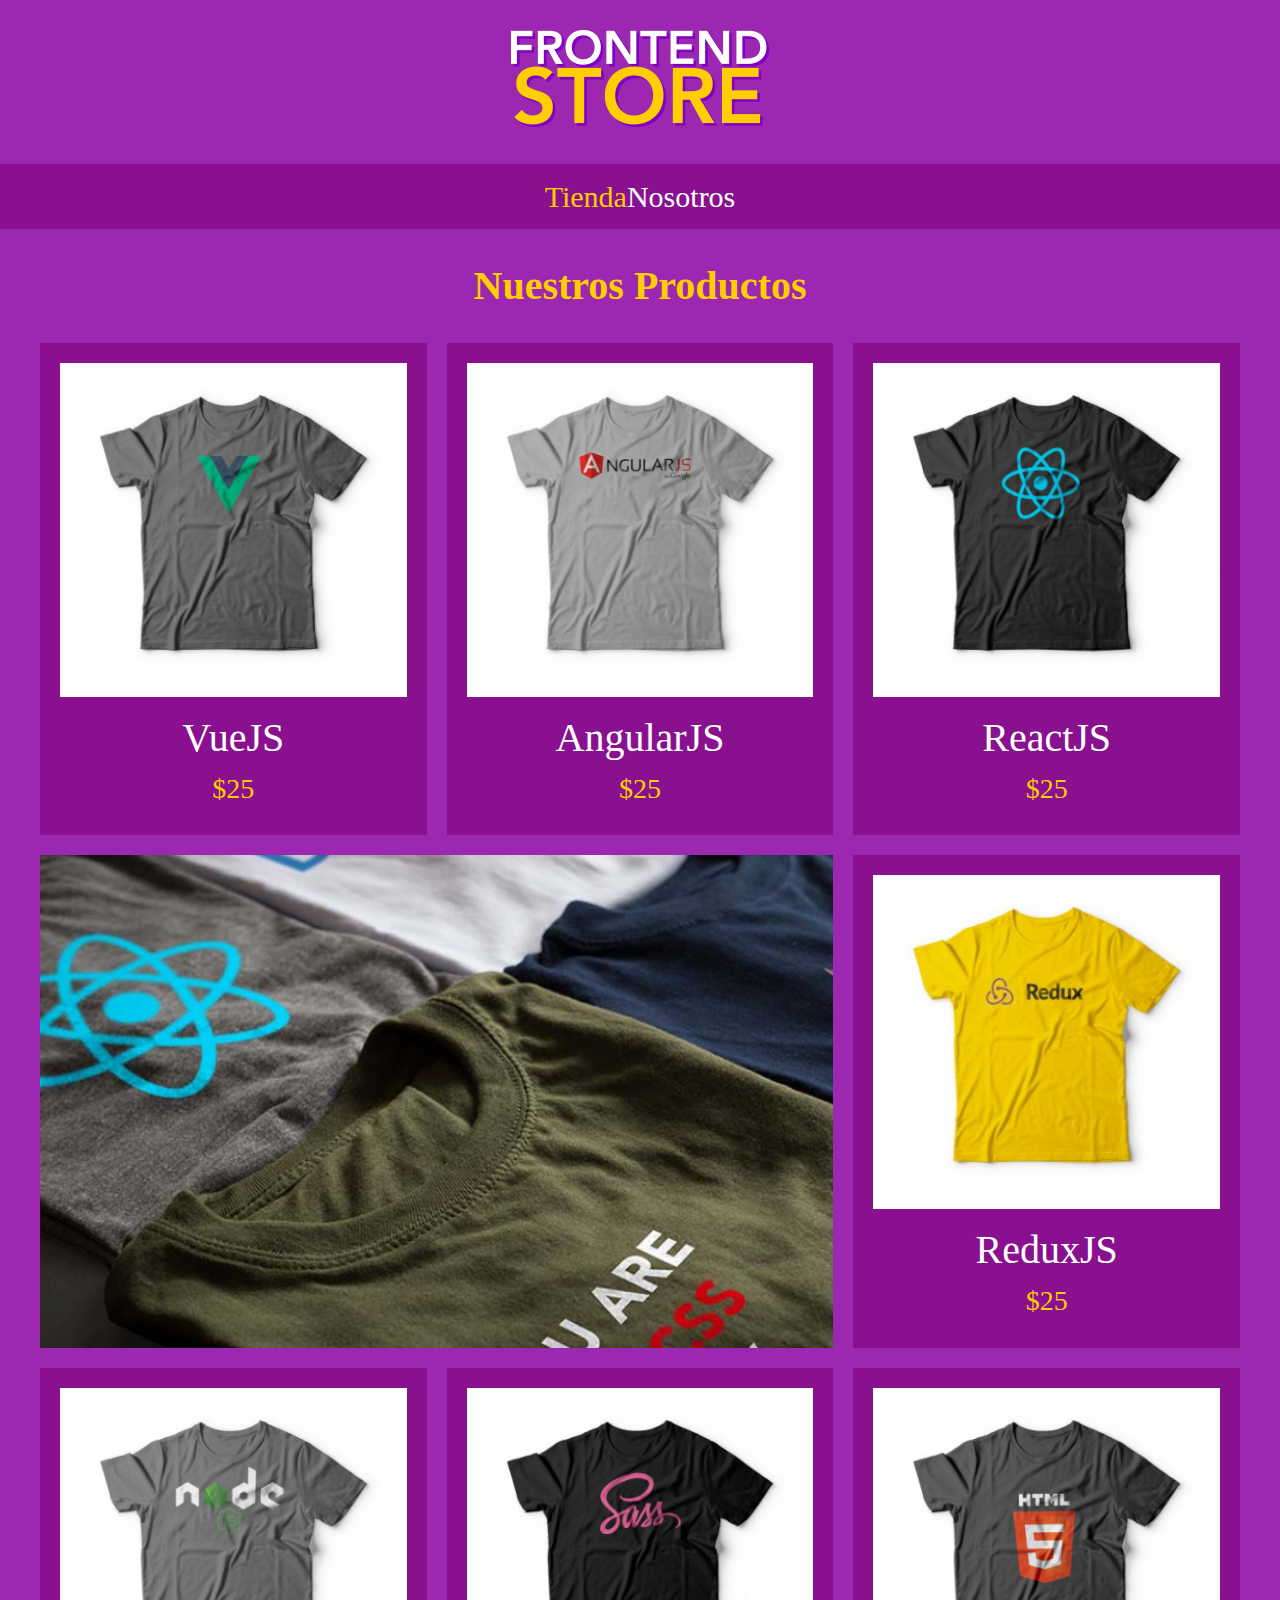
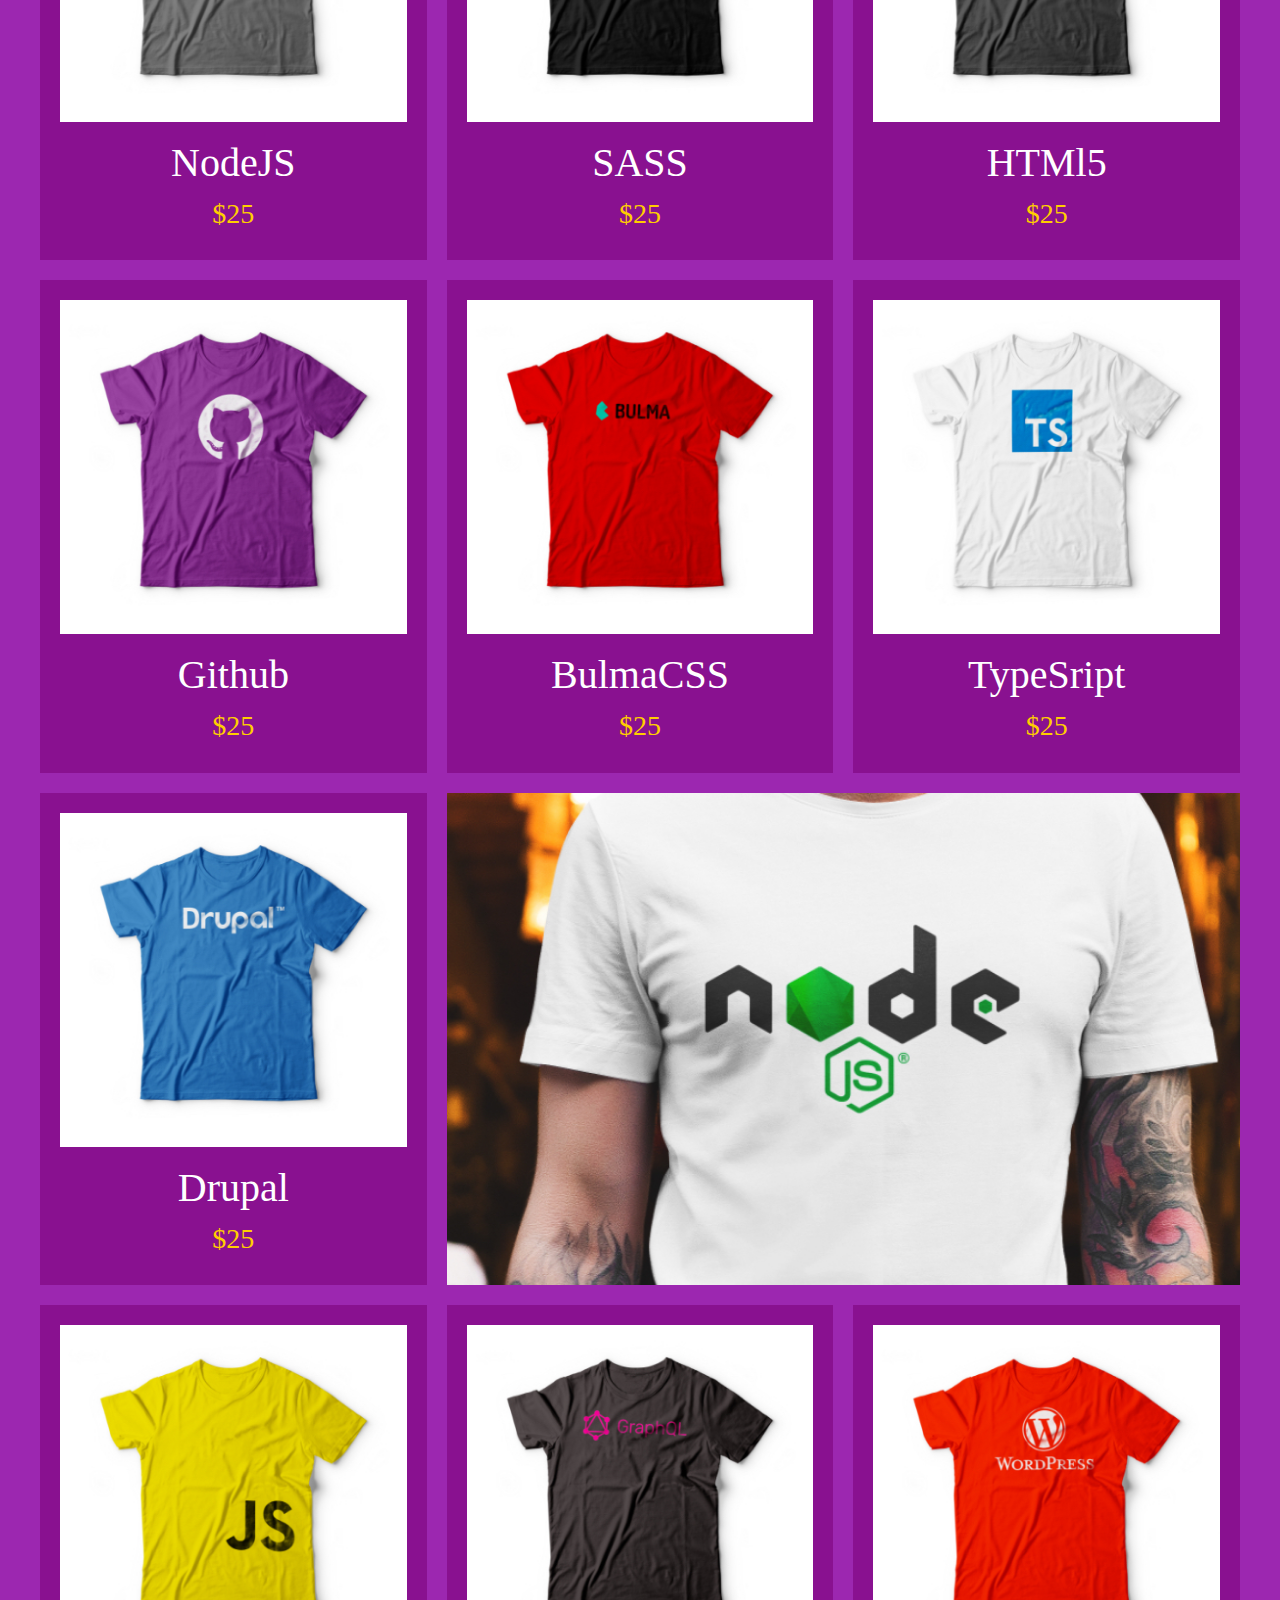
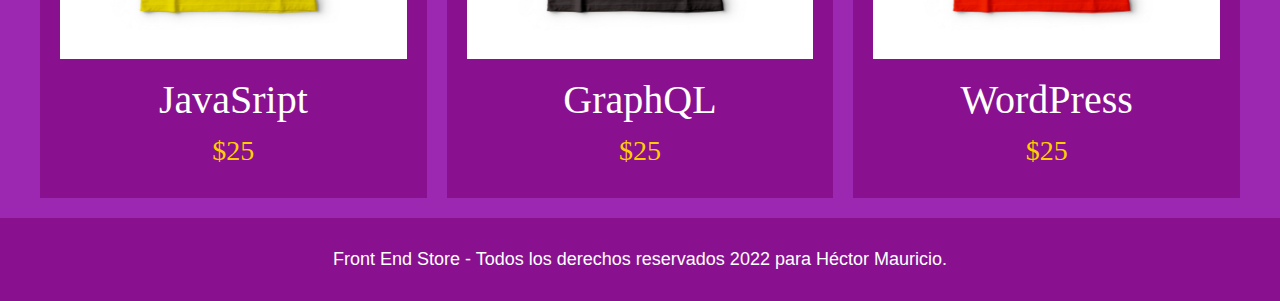
<file: Index.html>
<!DOCTYPE html>
<html lang="en">
<head>
    <meta charset="UTF-8">
    <meta http-equiv="X-UA-Compatible" content="IE=edge">
    <meta name="viewport" content="width=device-width, initial-scale=1.0">
    <title>FrontEnd Store</title>
    <link rel="stylesheet" href="css/normalize.css">
    <link rel="preconnect" href="https://fonts.googleapis.com">
    <link href="https://fonts.googleapis.com/css2?family=Krub:wght@400;700&display=swap" rel="stylesheet">
    <link rel="stylesheet" href="css/styles.css">
</head>
<body>
    
    <!--Por buenas practicas el logotipo siempre te tiene que llevar a la pagina principal-->
    <header class="header">
        <a href="Index.html">
            <!--Los elementos de un bloque sus clases se ponen como esta abajo-->
            <img class="header__logo" src="img/logo.png" alt="Logotipo">
        </a>
    </header>
    
    <nav class="navegacion">
        <!--Estos enlaces son elementos del bloque de nav-->
        <!--Los modificadores son los que hay ademas de la clase primera con doble guion-->
        <a class="navegacion__enlace navegacion__enlace--activo" href="Index.html">Tienda</a>
        <a class="navegacion__enlace " href="nosotros.html">Nosotros</a>
    </nav>

    <main class="contenedor">
        <h1>Nuestros Productos</h1>
        
        
        <div class="grid">
            <div class="producto">
                <a href="productos.html">
                    <img class="producto__imagen" src="img/1.jpg" alt="imagen camisa">
                    <div class="producto__informacion">
                        <p class="producto__nombre">VueJS</p>
                        <p class="producto__precio">$25</p>
                    </div>
                </a>
            </div>  <!--.productos-->
            <div class="producto">
                <a href="productos.html">
                    <img class="producto__imagen" src="img/2.jpg" alt="imagen camisa">
                    <div class="producto__informacion">
                        <p class="producto__nombre">AngularJS</p>
                        <p class="producto__precio">$25</p>
                    </div>
                </a>
            </div>  <!--.productos-->
            <div class="producto">
                <a href="productos.html">
                    <img class="producto__imagen" src="img/3.jpg" alt="imagen camisa">
                    <div class="producto__informacion">
                        <p class="producto__nombre">ReactJS</p>
                        <p class="producto__precio">$25</p>
                    </div>
                </a>
            </div>  <!--.productos-->
            <div class="producto">
                <a href="productos.html">
                    <img class="producto__imagen" src="img/4.jpg" alt="imagen camisa">
                    <div class="producto__informacion">
                        <p class="producto__nombre">ReduxJS</p>
                        <p class="producto__precio">$25</p>
                    </div>
                </a>
            </div>  <!--.productos-->
            <div class="producto">
                <a href="productos.html">
                    <img class="producto__imagen" src="img/5.jpg" alt="imagen camisa">
                    <div class="producto__informacion">
                        <p class="producto__nombre">NodeJS</p>
                        <p class="producto__precio">$25</p>
                    </div>
                </a>
            </div>  <!--.productos-->
            <div class="producto">
                <a href="productos.html">
                    <img class="producto__imagen" src="img/6.jpg" alt="imagen camisa">
                    <div class="producto__informacion">
                        <p class="producto__nombre">SASS</p>
                        <p class="producto__precio">$25</p>
                    </div>
                </a>
            </div>  <!--.productos-->
            <div class="producto">
                <a href="productos.html">
                    <img class="producto__imagen" src="img/7.jpg" alt="imagen camisa">
                    <div class="producto__informacion">
                        <p class="producto__nombre">HTMl5</p>
                        <p class="producto__precio">$25</p>
                    </div>
                </a>
            </div>  <!--.productos-->
            <div class="producto">
                <a href="productos.html">
                    <img class="producto__imagen" src="img/8.jpg" alt="imagen camisa">
                    <div class="producto__informacion">
                        <p class="producto__nombre">Github</p>
                        <p class="producto__precio">$25</p>
                    </div>
                </a>
            </div>  <!--.productos-->
            <div class="producto">
                <a href="productos.html">
                    <img class="producto__imagen" src="img/9.jpg" alt="imagen camisa">
                    <div class="producto__informacion">
                        <p class="producto__nombre">BulmaCSS</p>
                        <p class="producto__precio">$25</p>
                    </div>
                </a>
            </div>  <!--.productos-->
            <div class="producto">
                <a href="productos.html">
                    <img class="producto__imagen" src="img/10.jpg" alt="imagen camisa">
                    <div class="producto__informacion">
                        <p class="producto__nombre">TypeSript</p>
                        <p class="producto__precio">$25</p>
                    </div>
                </a>
            </div>  <!--.productos-->
            <div class="producto">
                <a href="productos.html">
                    <img class="producto__imagen" src="img/11.jpg" alt="imagen camisa">
                    <div class="producto__informacion">
                        <p class="producto__nombre">Drupal</p>
                        <p class="producto__precio">$25</p>
                    </div>
                </a>
            </div>  <!--.productos-->
            <div class="producto">
                <a href="productos.html">
                    <img class="producto__imagen" src="img/12.jpg" alt="imagen camisa">
                    <div class="producto__informacion">
                        <p class="producto__nombre">JavaSript</p>
                        <p class="producto__precio">$25</p>
                    </div>
                </a>
            </div>  <!--.productos-->
            <div class="producto">
                <a href="productos.html">
                    <img class="producto__imagen" src="img/13.jpg" alt="imagen camisa">
                    <div class="producto__informacion">
                        <p class="producto__nombre">GraphQL</p>
                        <p class="producto__precio">$25</p>
                    </div>
                </a>
            </div>  <!--.productos-->
            <div class="producto">
                <a href="productos.html">
                    <img class="producto__imagen" src="img/14.jpg" alt="imagen camisa">
                    <div class="producto__informacion">
                        <p class="producto__nombre">WordPress</p>
                        <p class="producto__precio">$25</p>
                    </div>
                </a>
            </div>  <!--.productos-->
            <div class="grafico grafico__camisas"></div>
            <div class="grafico grafico--node"></div>
        </div>
    </main>

    <footer class="footer">
        <p class="footer_texto">
            Front End Store - Todos los derechos reservados 2022 para Héctor Mauricio.
        </p>
    </footer>

</body>
</html>
</file>
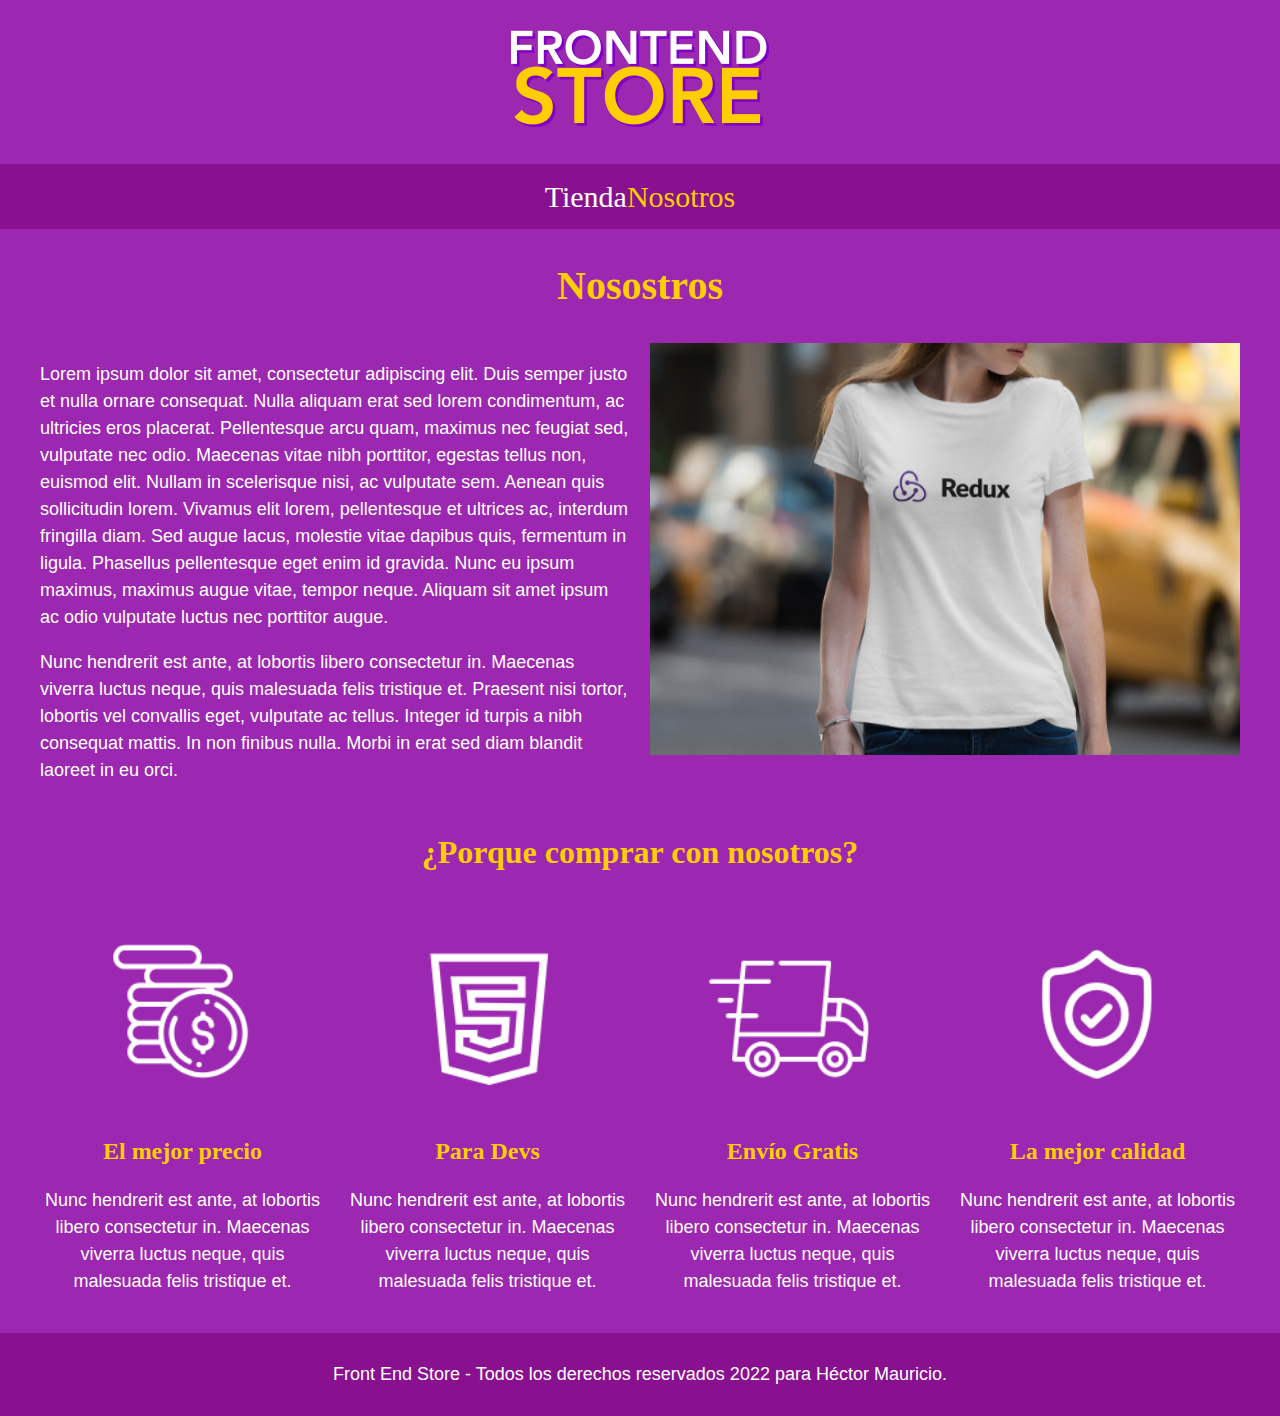
<file: nosotros.html>
<!DOCTYPE html>
<html lang="en">
<head>
    <meta charset="UTF-8">
    <meta http-equiv="X-UA-Compatible" content="IE=edge">
    <meta name="viewport" content="width=device-width, initial-scale=1.0">
    <title>FrontEnd Store</title>
    <link rel="stylesheet" href="css/normalize.css">
    <link rel="preconnect" href="https://fonts.googleapis.com">
    <link href="https://fonts.googleapis.com/css2?family=Krub:wght@400;700&display=swap" rel="stylesheet">
    <link rel="stylesheet" href="css/styles.css">
</head>
<body>
    
    <!--Por buenas practicas el logotipo siempre te tiene que llevar a la pagina principal-->
    <header class="header">
        <a href="Index.html">
            <!--Los elementos de un bloque sus clases se ponen como esta abajo-->
            <img class="header__logo" src="img/logo.png" alt="Logotipo">
        </a>
    </header>
    
    <nav class="navegacion">
        <!--Estos enlaces son elementos del bloque de nav-->
        <!--Los modificadores son los que hay ademas de la clase primera con doble guion-->
        <a class="navegacion__enlace" href="Index.html">Tienda</a>
        <a class="navegacion__enlace navegacion__enlace--activo" href="nosotros.html">Nosotros</a>
    </nav>

    <main class="contenedor">
        <h1>Nosostros</h1>

        <div class="nosotros">
            <div class="nosotros__contenido">
                
                <p>Lorem ipsum dolor sit amet, consectetur adipiscing elit. Duis semper 
                    justo et nulla ornare consequat. Nulla aliquam erat sed lorem condimentum, 
                    ac ultricies eros placerat. Pellentesque arcu quam, maximus nec feugiat sed, 
                    vulputate nec odio. Maecenas vitae nibh porttitor, egestas tellus non, euismod elit. 
                    Nullam in scelerisque nisi, ac vulputate sem. Aenean quis sollicitudin lorem. Vivamus 
                    elit lorem, pellentesque et ultrices ac, interdum fringilla diam. Sed augue lacus, 
                    molestie vitae dapibus quis, fermentum in ligula. Phasellus pellentesque eget enim id 
                    gravida. Nunc eu ipsum maximus, maximus augue vitae, tempor neque. Aliquam sit amet ipsum 
                    ac odio vulputate luctus nec porttitor augue.
                </p>

                <p>Nunc hendrerit est ante, at lobortis libero consectetur in. Maecenas viverra luctus neque, 
                    quis malesuada felis tristique et. Praesent nisi tortor, lobortis vel convallis eget, 
                    vulputate ac tellus. Integer id turpis a nibh consequat mattis. In non finibus nulla. 
                    Morbi in erat sed diam blandit laoreet in eu orci. </p>                
            </div>
            <img class="nosotros__imagen" src="img/nosotros.jpg" alt="imagen nosotros">
        </div>
    </main>

    <section class="contenedor comprar">
        <h2 class="comprar__titulo">¿Porque comprar con nosotros?</h2>

        <div class="bloques">
            <div class="bloque">
                <img class="bloque__imagen" src="img/icono_1.png" alt="porque comprar">
                <h3 class="bloque__titulo">El mejor precio</h3>
                <p>Nunc hendrerit est ante, at lobortis libero consectetur in. Maecenas viverra luctus neque, 
                    quis malesuada felis tristique et.</p>
            </div><!--.bloque-->

            <div class="bloque">
                <img class="bloque__imagen" src="img/icono_2.png" alt="porque comprar">
                <h3 class="bloque__titulo">Para Devs</h3>
                <p>Nunc hendrerit est ante, at lobortis libero consectetur in. Maecenas viverra luctus neque, 
                    quis malesuada felis tristique et.</p>
            </div><!--.bloque-->

            <div class="bloque">
                <img class="bloque__imagen" src="img/icono_3.png" alt="porque comprar">
                <h3 class="bloque__titulo">Envío Gratis</h3>
                <p>Nunc hendrerit est ante, at lobortis libero consectetur in. Maecenas viverra luctus neque, 
                    quis malesuada felis tristique et.</p>
            </div><!--.bloque-->

            <div class="bloque">
                <img class="bloque__imagen" src="img/icono_4.png" alt="porque comprar">
                <h3 class="bloque__titulo">La mejor calidad</h3>
                <p>Nunc hendrerit est ante, at lobortis libero consectetur in. Maecenas viverra luctus neque, 
                    quis malesuada felis tristique et.</p>
            </div><!--.bloque-->

        </div><!--.bloques-->
    </section>

    <footer class="footer">
        <p class="footer_texto">
            Front End Store - Todos los derechos reservados 2022 para Héctor Mauricio.
        </p>
    </footer>

</body>
</html>
</file>
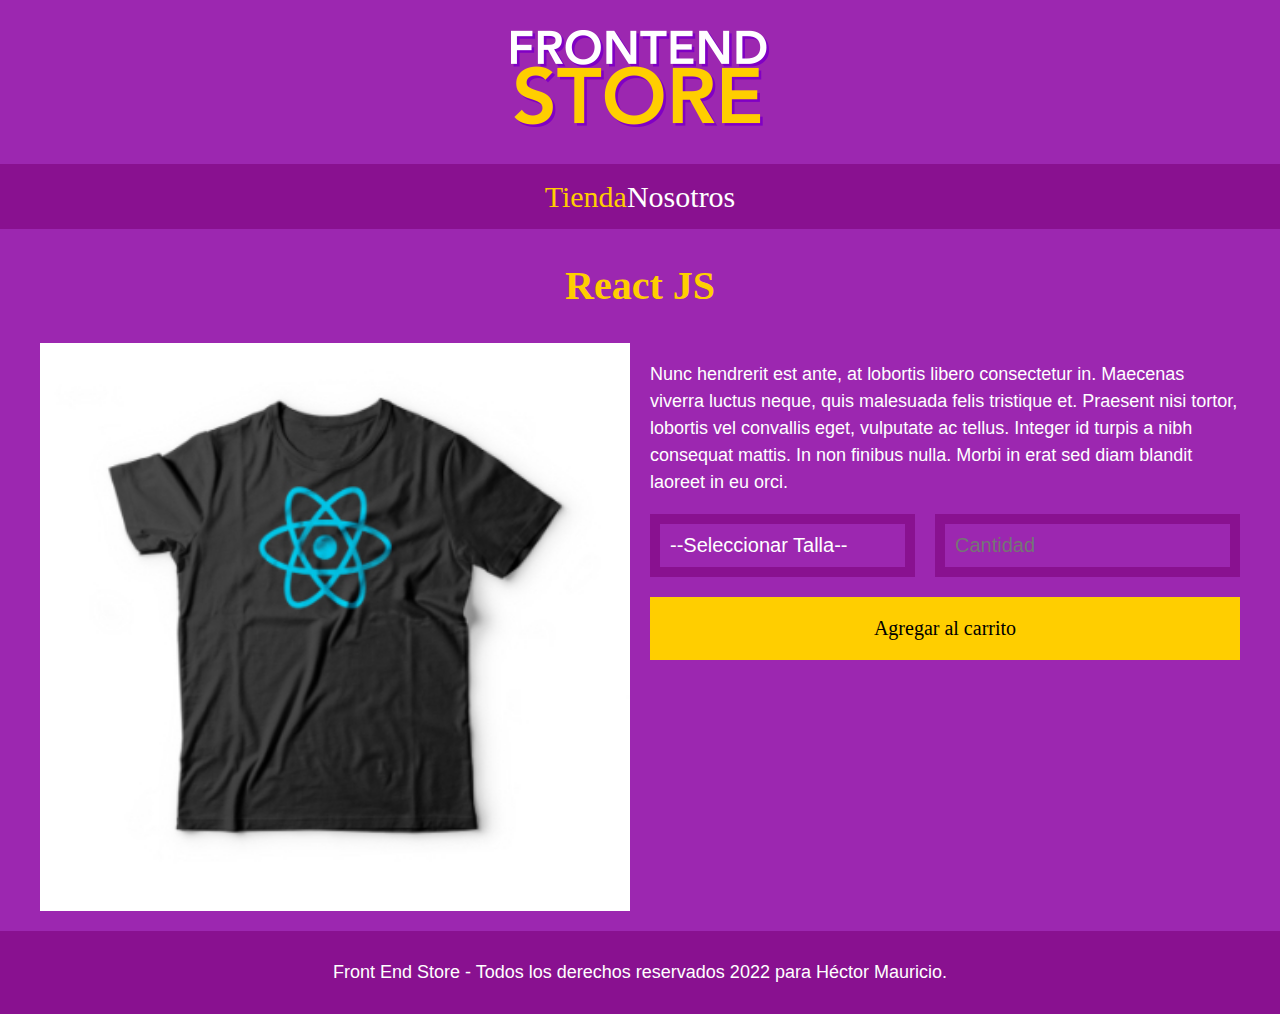
<file: productos.html>
<!DOCTYPE html>
<html lang="en">
<head>
    <meta charset="UTF-8">
    <meta http-equiv="X-UA-Compatible" content="IE=edge">
    <meta name="viewport" content="width=device-width, initial-scale=1.0">
    <title>FrontEnd Store</title>
    <link rel="stylesheet" href="css/normalize.css">
    <link rel="preconnect" href="https://fonts.googleapis.com">
    <link href="https://fonts.googleapis.com/css2?family=Krub:wght@400;700&display=swap" rel="stylesheet">
    <link rel="stylesheet" href="css/styles.css">
</head>
<body>
    
    <!--Por buenas practicas el logotipo siempre te tiene que llevar a la pagina principal-->
    <header class="header">
        <a href="Index.html">
            <!--Los elementos de un bloque sus clases se ponen como esta abajo-->
            <img class="header__logo" src="img/logo.png" alt="Logotipo">
        </a>
    </header>
    
    <nav class="navegacion">
        <!--Estos enlaces son elementos del bloque de nav-->
        <!--Los modificadores son los que hay ademas de la clase primera con doble guion-->
        <a class="navegacion__enlace navegacion__enlace--activo" href="Index.html">Tienda</a>
        <a class="navegacion__enlace " href="nosotros.html">Nosotros</a>
    </nav>

    <main class="contenedor">
        <h1>React JS</h1>

        <div class="camisa">
            <img class="camisa__imagen" src="img/3.jpg" alt="Imagen del Producto">

            <div class="camisa__contenido">
                <p>Nunc hendrerit est ante, at lobortis libero consectetur in. Maecenas viverra luctus neque, 
                    quis malesuada felis tristique et. Praesent nisi tortor, lobortis vel convallis eget, 
                    vulputate ac tellus. Integer id turpis a nibh consequat mattis. In non finibus nulla. 
                    Morbi in erat sed diam blandit laoreet in eu orci.</p>

                <form class="formulario">
                    <select class="formulario__campo">
                        <option disabled selected>--Seleccionar Talla--</option><!--El disabled es para que no lo puedas seleccionar y el selected es para que apaerezca-->
                        <option>Chica</option>
                        <option>Mediana</option>
                        <option>Grande</option>
                    </select>
                    <input class="formulario__campo" type="number" placeholder="Cantidad" min="1"><!--type number solo numeros, min es para que el usuario no pida numeros negativos o menos de 1-->
                    <input class="formulario__submit" type="submit" value="Agregar al carrito"> <!--Este es un boton para que envie los datos a un servidor-->
                </form>
            </div>
        </div>          
    </main>

    <footer class="footer">
        <p class="footer_texto">
            Front End Store - Todos los derechos reservados 2022 para Héctor Mauricio.
        </p>
    </footer>

</body>
</html>
</file>
<file: css/styles.css>
/**Ven este es un sistema en el que se usan clases, los vamos a identificar por los que no tienen guiones
si hay elementos hay que agregarles una clase tipo bloque, elemento o modificador para evitar escribir selectores
muy complejos selectores como form, input entre otros*/


/* En root no solo puedes usar colores sino tambien fuentes de letra entre mas cosas*/
:root{
    --primario: #9c27b0;
    --primarioOscuro: #891190;
    --secundario: #FFCE00;
    --secundarioOscuro: rgb(233,287,2);
    --blanco: #FFF;
    --negro: #000;

    --fuentePrincipal: 'Staatliches', cursive;
}

/*Esto no debe de faltar */
html{ 
    box-sizing: border-box;
    font-size: 62.5%;/*Esto es parte de lo que nos permite agregar que un 1rem = 10px*/
}
*, *:before, *:after {
    box-sizing: inherit;
  }

    /**Globales**/  
body{
    background-color: var(--primario);
    font-size: 1.6rem;
    line-height: 1.5; /*Este es el interlineado*/
}    

p{
    font-size: 1.8rem;
    font-family: Arial, Helvetica, sans-serif;
    color: var(--blanco)
}

a{
    text-decoration: none;
}

img{
    width: 100%; /*Para que la imagen se quete igual*/
}

.contenedor{
    max-width: 120rem; /*Es delgado el contenedor*/
    margin: 0 auto;/*Para centrar el contenido*/
}

h1,h2,h3{
    text-align:  center;
    color: var(--secundario);
    font-family: var(--fuentePrincipal);
}

h1{
    font-size: 4rem;
}

h2{
    font-size: 3.2rem;
}

h3{
    font-size: 2.4rem;
}

.footer{
    text-align: center;
}

.header{
    display: flex;
    justify-content: center;
}

.header__logo{
    margin: 3rem 0;
}
/**Footer**/
.footer{
    background-color: var(--primarioOscuro);
    padding: 1rem 0;
    margin-top: 2rem;
}

.footer__texto{
    font-family: var(--fuentePrincipal);
    text-align: center;
    font-size: 2.2rem;
}

    /**Navegacion**/
.navegacion{
    background-color: var(--primarioOscuro);
    padding: 1rem 0;
    /*Centrar el contenido*/
    display: flex;
    justify-content: center;
    /*gap: 2rem; Para separar los elementos*/
}

.navegacion__enlace{
    font-family: var(--fuentePrincipal);
    color: var(--blanco);
    font-size: 3rem;
    /*margin-right: 2rem; Se puede igual forma usar un margin para separar los elementos*/
}
/*Este sirve para cuando hay varios elementos iguales, va a seleccionar el ultimo
.navegacion__enlace:last-of-type{
    margin-right: 0;
}*/

.navegacion__enlace--activo,/*Modificador*/
.navegacion__enlace:hover{
    color: var(--secundario);
}

/**Grid**/
.grid{
    display: grid;
    grid-template-columns: repeat(2, 1fr);
    gap: 2rem;
    /*O podemos usas;
        column-gap: 2rem;/*para separar entre columnas
        row-gap: 2rem;/*seperar entre filas*/
}

/*Recuerda para los medias queries es con mq y es para
 modificar los pixeles en los diferentes dispotivos y se vean diferente*/
@media (min-width: 768px) {
    .grid{
        grid-template-columns: repeat(3, 1fr);
    }
}    
    
/**Productos**/
/*El bloque se llama producto en el que vamos a trabajar esa area*/
.producto{
    background-color: var(--primarioOscuro);
    padding: 2rem;
}

/*
.producto__imagen{
    width: 100%;Para que tome todo el espacio disponible
}*/

.producto__nombre{
    font-size: 4rem;
    justify-content: center;
}

.producto__precio{
    font-size: 2.8rem;
    color: var(--secundario);
}

.producto__nombre,
.producto__precio{
    font-family: var(--fuentePrincipal);
    margin: 1rem 0;
    text-align: center;
    line-height: 1.2;
}

/**Grafico de Camisas**/

.grafico{
    min-height: 30rem;
    background-repeat: no-repeat;
    background-size: cover;/*para que la imagen se estire y cubra todo el espacio*/
    grid-column: 1 / 3;
}

.grafico__camisas{
    /*Para posicionar las filas y columnas*/
    grid-row: 2 / 3;
    background-image: url(../img/grafico1.jpg);
}

.grafico--node{
    background-image: url(../img/grafico2.jpg);
    grid-row: 8 / 9;
}

@media (min-width: 768px) {
    .grafico--node{
        grid-row: 5 / 6;
        grid-column: 2 / 4;
    }
}

/**Nosotros**/
.nosotros{
    /*el display grid y el rows no hacen nada solo que nos permite 
    posicional la imagen para que 
    cuando la hagamos menos ancha pues se posicione primero*/
    display: grid;
    grid-template-rows: repeat(2 , auto);
}

@media (min-width: 768px) {
    .nosotros{
        display: grid;
        grid-template-columns: repeat(2, 1fr);
        column-gap: 2rem; /*Para dar espacio entre columnas*/
    }
}

.nosotros__imagen{
    grid-row: 1 / 2;
}

@media (min-width: 768px) {
    .nosotros__imagen{
        grid-column: 2 / 3;
    }
}

/**Bloques**/

.bloques{
    display: grid;
    grid-template-columns: repeat(2 , 1fr);
    gap: 2rem;
}

@media (min-width: 768px) {
    .bloques{
        grid-template-columns: repeat(4 , 1fr);
    }
}

.bloque{
    text-align: center;
}

.bloque__titulo{
    margin: 0;
}

/**Pagina del Producto**/

@media (min-width: 768px) {
    .camisa{
        display: grid;
        grid-template-columns: repeat(2 , 1fr);
        column-gap: 2rem;
    }
}

.formulario{
    display: grid;
    grid-template-columns: repeat(2 , 1fr);
    gap: 2rem;
}

.formulario__campo{
    /*Ancho tipo color*/
    border: 1rem solid var(--primarioOscuro);
    background-color: var(--primario);
    color: var(--blanco);
    font-size: 2rem;
    font-family: Arial, Helvetica, sans-serif;
    padding: 1rem;
    appearance: none;/*Es para quitar la flecha hacia abajo*/
}

.formulario__submit{
    background-color: var(--secundario);
    border: none;
    font-size: 2rem;
    font-family: var(--fuentePrincipal);
    padding: 2rem;
    /*Primero se pone la propiedad luego el tiempo y al final como es*/
    transition: background-color .3s ease;/*Va a ser una transicion del color secundario de esta clase al secundario OScuro de submit:hover*/
    grid-column: 1 / 3;
}

.formulario__submit:hover{
    cursor: pointer;
    background-color: var(--secundarioOscuro);
}
</file>
